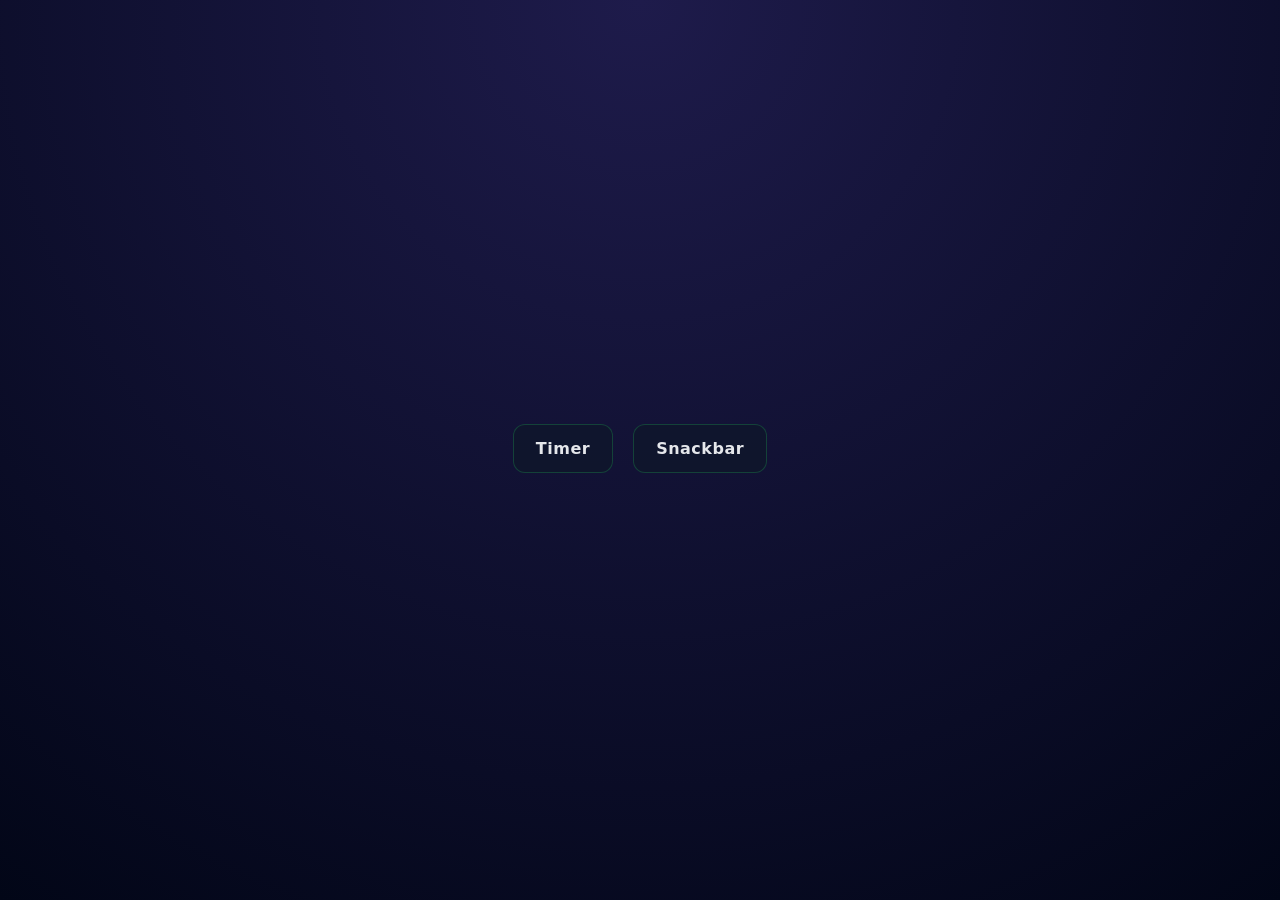
<file: src/index.html>
<!doctype html>
<html lang="en">
  <head>
    <meta charset="UTF-8" />
    <meta name="viewport" content="width=device-width, initial-scale=1.0" />
    <title>Homework 10</title>
    <link rel="stylesheet" href="./css/styles.css" />
  </head>
  <body class="home-page">
    <ul>
      <li class="nav-item"><a href="./01-timer.html">Timer</a></li>
      <li class="nav-item"><a href="./02-snackbar.html">Snackbar</a></li>
    </ul>
  </body>
</html>
</file>
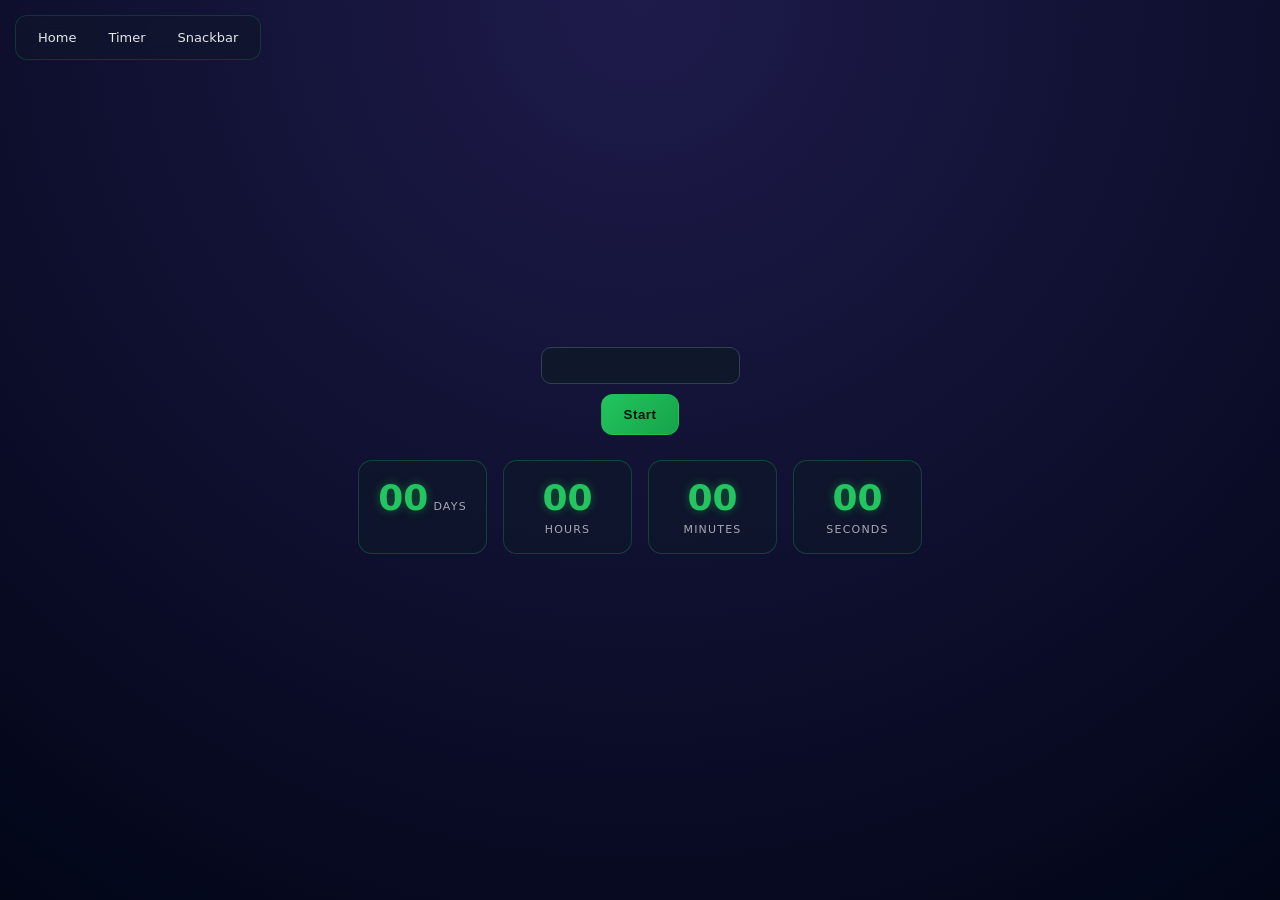
<file: src/01-timer.html>
<!DOCTYPE html>
<html lang="en">
  <head>
    <meta charset="UTF-8" />
    <meta http-equiv="X-UA-Compatible" content="IE=edge" />
    <meta name="viewport" content="width=device-width, initial-scale=1.0" />
    <title>Timer</title>
    <link rel="stylesheet" href="./css/styles.css" />
  </head>
  <body>
    <nav class="navbar">
  <a href="./index.html">Home</a>
  <a href="./01-timer.html">Timer</a>
  <a href="./02-snackbar.html">Snackbar</a>
</nav>
    
   <input type="text" id="datetime-picker" />
<button type="button" data-start>Start</button>

<div class="timer">
  <div class="field">
    <span class="value" data-days>00</span>
    <span class="label">Days</span>
  </div>
  <div class="field">
    <span class="value" data-hours>00</span>
    <span class="label">Hours</span>
  </div>
  <div class="field">
    <span class="value" data-minutes>00</span>
    <span class="label">Minutes</span>
  </div>
  <div class="field">
    <span class="value" data-seconds>00</span>
    <span class="label">Seconds</span>
  </div>
</div>


    <script type="module" src="./js/01-timer.js"></script>
  </body>
</html>
</file>
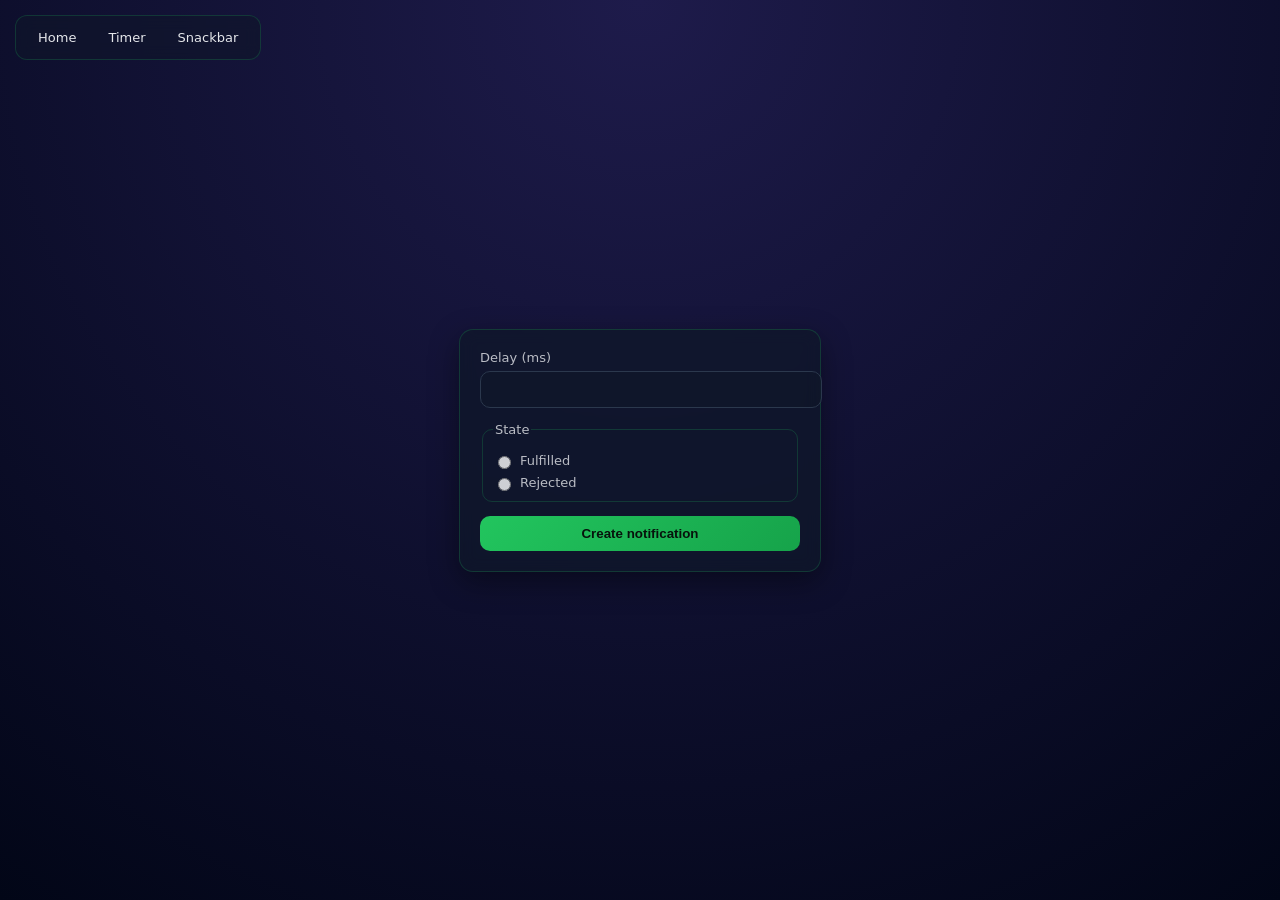
<file: src/02-snackbar.html>
<!DOCTYPE html>
<html lang="en">
  <head>
    <meta charset="UTF-8" />
    <meta http-equiv="X-UA-Compatible" content="IE=edge" />
    <meta name="viewport" content="width=device-width, initial-scale=1.0" />
    <title>Snackbar</title>
    <link rel="stylesheet" href="./css/styles.css" />
  </head>
  <body>
   <nav class="navbar">
  <a href="./index.html">Home</a>
  <a href="./01-timer.html">Timer</a>
  <a href="./02-snackbar.html">Snackbar</a>
</nav>
<form class="form">
  <label>
    Delay (ms)
    <input type="number" name="delay" required />
  </label>

  <fieldset>
    <legend>State</legend>
    <label>
      <input type="radio" name="state" value="fulfilled" required />
      Fulfilled
    </label>
    <label>
      <input type="radio" name="state" value="rejected" required />
      Rejected
    </label>
  </fieldset>

  <button type="submit">Create notification</button>
</form>


    <script type="module" src="./js/02-snackbar.js"></script>
  </body>
</html>
</file>
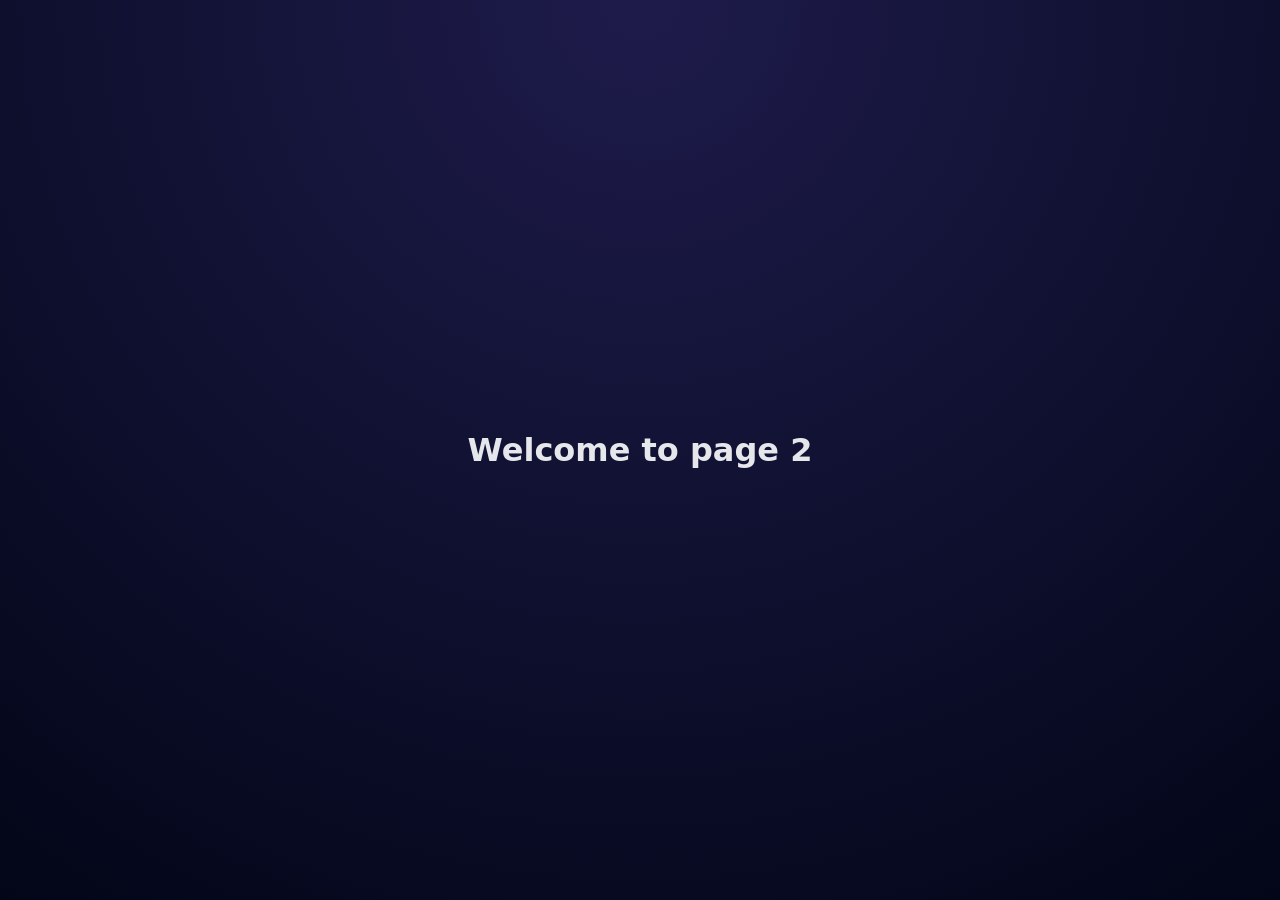
<file: src/page-2.html>
<!DOCTYPE html>
<html lang="en">
  <head>
    <meta charset="UTF-8" />
    <meta http-equiv="X-UA-Compatible" content="IE=edge" />
    <meta name="viewport" content="width=device-width, initial-scale=1.0" />
    <title>Page 2</title>
    <link rel="stylesheet" href="./css/styles.css" />
  </head>
  <body>
    <load
      src="./partials/header.html"
      icon-path="./img/sprite.svg#logo"
      highlight-act="active"
    />

    <main>
      <div class="container">
        <h1 class="main-title">
          <span class="main-title-gradient">Welcome</span> to page 2
        </h1>
        <load src="./partials/back-link.html" />
      </div>
    </main>

    <load src="./partials/footer.html" />
  </body>
</html>
</file>
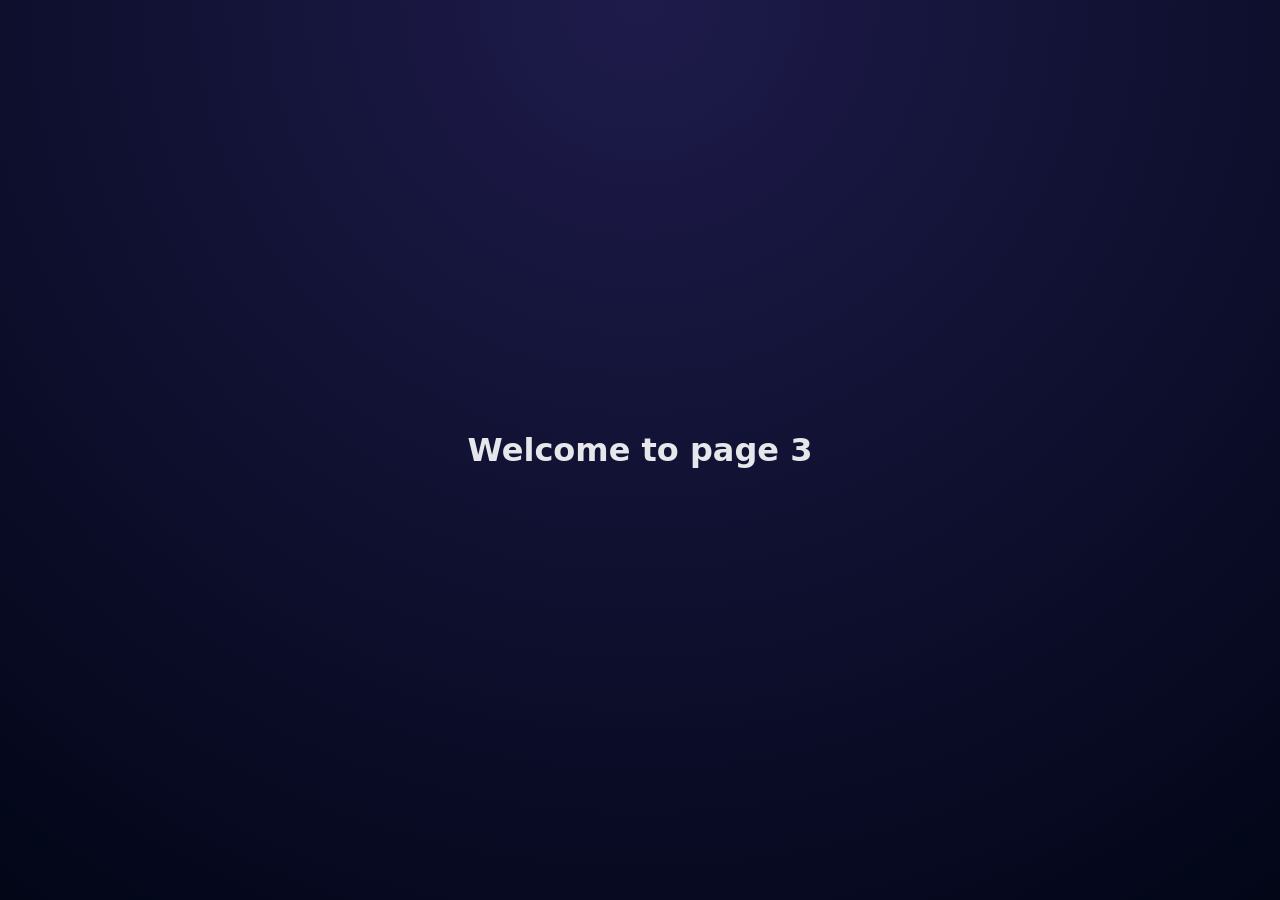
<file: src/page-3.html>
<!DOCTYPE html>
<html lang="en">
  <head>
    <meta charset="UTF-8" />
    <meta http-equiv="X-UA-Compatible" content="IE=edge" />
    <meta name="viewport" content="width=device-width, initial-scale=1.0" />
    <title>Page 3</title>
    <link rel="stylesheet" href="./css/styles.css" />
  </head>
  <body>
    <load
      src="./partials/header.html"
      icon-path="./img/sprite.svg#logo"
      highlight-curr="active"
    />

    <main>
      <div class="container">
        <h1 class="main-title">
          <span class="main-title-gradient">Welcome</span> to page 3
        </h1>
        <load src="./partials/back-link.html" />
      </div>
    </main>

    <load src="./partials/footer.html" />
  </body>
</html>
</file>
<file: src/css/styles.css>
/* GENEL ARKAPLAN (timer ile aynı tema) */
body.home-page {
  font-family: system-ui, sans-serif;
  min-height: 100vh;
  display: flex;
  align-items: center;
  justify-content: center;

  background: radial-gradient(circle at top, #1e1b4b, #020617);
  color: #e5e7eb;
  margin: 0;
}

/* UL */
body.home-page ul {
  list-style: none;
  padding: 0;
  display: flex;
  gap: 20px;
}

/* NAV BOX */
body.home-page .nav-item {
  padding: 0;
}

/* LINKLER */
body.home-page .nav-item a {
  display: inline-block;
  padding: 14px 22px;
  border-radius: 12px;

  text-decoration: none;
  color: #e5e7eb;
  font-weight: 600;
  letter-spacing: 0.5px;

  background: rgba(15, 23, 42, 0.7);
  border: 1px solid rgba(34, 197, 94, 0.25);

  transition: all 0.25s ease;
  position: relative;
  overflow: hidden;
}

/* HOVER - neon lift */
body.home-page .nav-item a:hover {
  transform: translateY(-4px) scale(1.05);
  border-color: #22c55e;
  box-shadow: 0 0 20px rgba(34, 197, 94, 0.25);
  color: #22c55e;
}

/* shine effect */
body.home-page .nav-item a::before {
  content: "";
  position: absolute;
  top: 0;
  left: -120%;
  width: 120%;
  height: 100%;
  background: linear-gradient(
    120deg,
    transparent,
    rgba(255, 255, 255, 0.15),
    transparent
  );
  transition: 0.5s;
}

body.home-page .nav-item a:hover::before {
  left: 120%;
}

/* ARKA PLAN */
body {
  font-family: system-ui, sans-serif;
  display: flex;
  flex-direction: column;
  align-items: center;
  justify-content: center;
  min-height: 100vh;

  background: radial-gradient(circle at top, #1e1b4b, #020617);
  color: #e5e7eb;
}

/* INPUT */
#datetime-picker {
  padding: 10px 14px;
  border-radius: 10px;
  border: 1px solid #334155;
  background: #0f172a;
  color: #e5e7eb;
  outline: none;
}

/* BUTTON */
button[data-start] {
  margin-top: 10px;
  padding: 10px 18px;
  border-radius: 10px;
  border: none;

  background: #22c55e;
  color: #0b1220;
  font-weight: 600;

  cursor: pointer;
  transition: 0.25s ease;
}

button[data-start]:hover:not(:disabled) {
  transform: scale(1.05);
  box-shadow: 0 0 20px rgba(34, 197, 94, 0.5);
}

button[data-start]:disabled {
  opacity: 0.4;
  cursor: not-allowed;
}

/* TIMER */
.timer {
  display: flex;
  gap: 16px;
  margin-top: 25px;
}

/* BOX */
.field {
  width: 95px;
  padding: 16px;
  border-radius: 14px;
  text-align: center;

  background: rgba(15, 23, 42, 0.7);
  border: 1px solid rgba(34, 197, 94, 0.25);

  transition: 0.3s ease;
  position: relative;
  overflow: hidden;
}

/* neon glow line */
.field::before {
  content: "";
  position: absolute;
  top: 0;
  left: -100%;
  width: 100%;
  height: 2px;
  background: #22c55e;
  transition: 0.4s ease;
}

.field:hover::before {
  left: 0;
}

/* hover effect */
.field:hover {
  transform: translateY(-6px);
  border-color: #22c55e;
  box-shadow: 0 10px 30px rgba(34, 197, 94, 0.15);
}

/* NUMBERS */
.value {
  font-size: 36px;
  font-weight: 800;
  color: #22c55e;
  text-shadow: 0 0 10px rgba(34, 197, 94, 0.4);
}

/* LABEL */
.label {
  font-size: 11px;
  margin-top: 4px;
  opacity: 0.7;
  letter-spacing: 1.2px;
  text-transform: uppercase;
}

button[data-start] {
  margin-top: 10px;
  padding: 12px 22px;
  border-radius: 12px;
  border: 1px solid rgba(34, 197, 94, 0.4);

  background: linear-gradient(135deg, #22c55e, #16a34a);
  color: #07120c;

  font-weight: 700;
  letter-spacing: 0.5px;

  cursor: pointer;

  transition: all 0.25s ease;
  position: relative;
  overflow: hidden;
}

/* hover yükselme */
button[data-start]:hover:not(:disabled) {
  transform: translateY(-3px) scale(1.05);
  box-shadow: 0 0 25px rgba(34, 197, 94, 0.4);
}

/* click hissi */
button[data-start]:active:not(:disabled) {
  transform: scale(0.97);
}

/* glow sweep efekti */
button[data-start]::before {
  content: "";
  position: absolute;
  top: 0;
  left: -120%;
  width: 120%;
  height: 100%;

  background: linear-gradient(
    120deg,
    transparent,
    rgba(255, 255, 255, 0.25),
    transparent
  );

  transition: 0.5s;
}

button[data-start]:hover::before {
  left: 120%;
}

/* disabled hali */
button[data-start]:disabled {
  opacity: 0.4;
  cursor: not-allowed;
  box-shadow: none;
}

/* ARKAPLAN */
body {
  font-family: system-ui, sans-serif;
  min-height: 100vh;
  display: flex;
  align-items: center;
  justify-content: center;

  background: radial-gradient(circle at top, #1e1b4b, #020617);
  color: #e5e7eb;
  margin: 0;
}

/* FORM */
.form {
  width: 320px;
  padding: 20px;

  background: rgba(15, 23, 42, 0.75);
  border: 1px solid rgba(34, 197, 94, 0.2);
  border-radius: 14px;

  backdrop-filter: blur(8px);
  box-shadow: 0 10px 30px rgba(0, 0, 0, 0.4);

  display: flex;
  flex-direction: column;
  gap: 14px;
}

/* LABEL TEXT */
.form label,
.form legend {
  font-size: 13px;
  opacity: 0.8;
}

/* INPUT */
.form input[type="number"] {
  margin-top: 6px;
  width: 100%;
  padding: 10px;

  border-radius: 10px;
  border: 1px solid #334155;
  background: #0f172a;
  color: #e5e7eb;

  outline: none;
  transition: 0.2s;
}

.form input[type="number"]:focus {
  border-color: #22c55e;
  box-shadow: 0 0 10px rgba(34, 197, 94, 0.2);
}

/* FIELDSET */
fieldset {
  border: 1px solid rgba(34, 197, 94, 0.2);
  border-radius: 10px;
  padding: 10px;
}

/* RADIO */
fieldset label {
  display: flex;
  align-items: center;
  gap: 6px;
  margin-top: 6px;
  cursor: pointer;
}

/* BUTTON */
button {
  padding: 10px;
  border-radius: 10px;
  border: none;

  background: linear-gradient(135deg, #22c55e, #16a34a);
  color: #07120c;
  font-weight: 700;

  cursor: pointer;
  transition: 0.25s ease;
}

button:hover {
  transform: translateY(-3px);
  box-shadow: 0 0 20px rgba(34, 197, 94, 0.3);
}


.navbar {
  position: fixed;
  top: 15px;
  left: 15px;

  display: flex;
  gap: 12px;

  padding: 8px 12px;
  border-radius: 12px;

  background: rgba(15, 23, 42, 0.6);
  backdrop-filter: blur(8px);

  border: 1px solid rgba(34, 197, 94, 0.2);
}

.navbar a {
  text-decoration: none;
  color: #e5e7eb;
  font-size: 13px;
  padding: 6px 10px;

  border-radius: 8px;
  transition: 0.2s;
}

.navbar a:hover {
  background: rgba(34, 197, 94, 0.15);
  color: #22c55e;
  transform: translateY(-2px);
}
</file>
